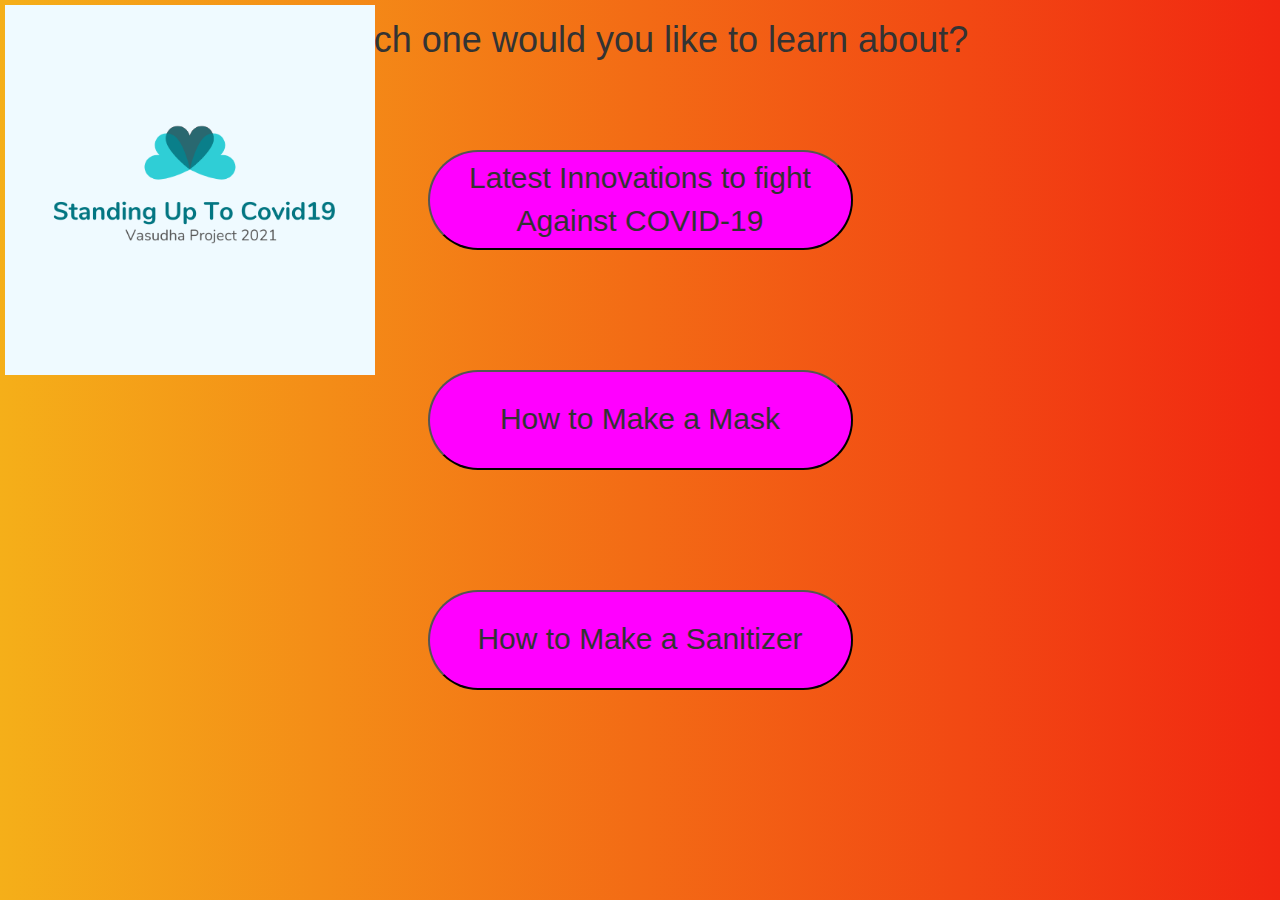
<file: index.html>
<!DOCTYPE html>
<html lang="">

<head>
	<meta charset="utf-8">
	<title>Standing Up Against COVID-19</title>
	<meta name="viewport" content="width=device-width, initial-scale=1.0">
	<link rel="stylesheet" href="https://maxcdn.bootstrapcdn.com/bootstrap/3.4.0/css/bootstrap.min.css">
	<script src="https://ajax.googleapis.com/ajax/libs/jquery/3.4.1/jquery.min.js"></script>
	<script src="https://maxcdn.bootstrapcdn.com/bootstrap/3.4.0/js/bootstrap.min.js"></script>
	<link rel="stylesheet" href="https://cdnjs.cloudflare.com/ajax/libs/font-awesome/4.7.0/css/font-awesome.min.css">
	<link rel="stylesheet" href="style.css">

</head>

<body>

	<center>
		<div>
			<h1 id="heading">
				Which one would you like to learn about?
			</h1>
			<br><br>
			<button class="trends" id="in" onclick="inn();">Latest Innovations to fight Against COVID-19	</button>
			<br><br>
			<button class="trends" id="m" onclick="ma();">How to Make a Mask</button>
			
			<br><br>
			<button class="trends" id="s" onclick="sn();">How to Make a Sanitizer</button>
            
            
		</div>
	</center>
    <img class="image" src="logo.png">

	<script src="main.js"></script>                                                                                                                                                                                                                                                                                                                                                                                                                                                                                                                                                                                                                                                
</body></html>
</file>
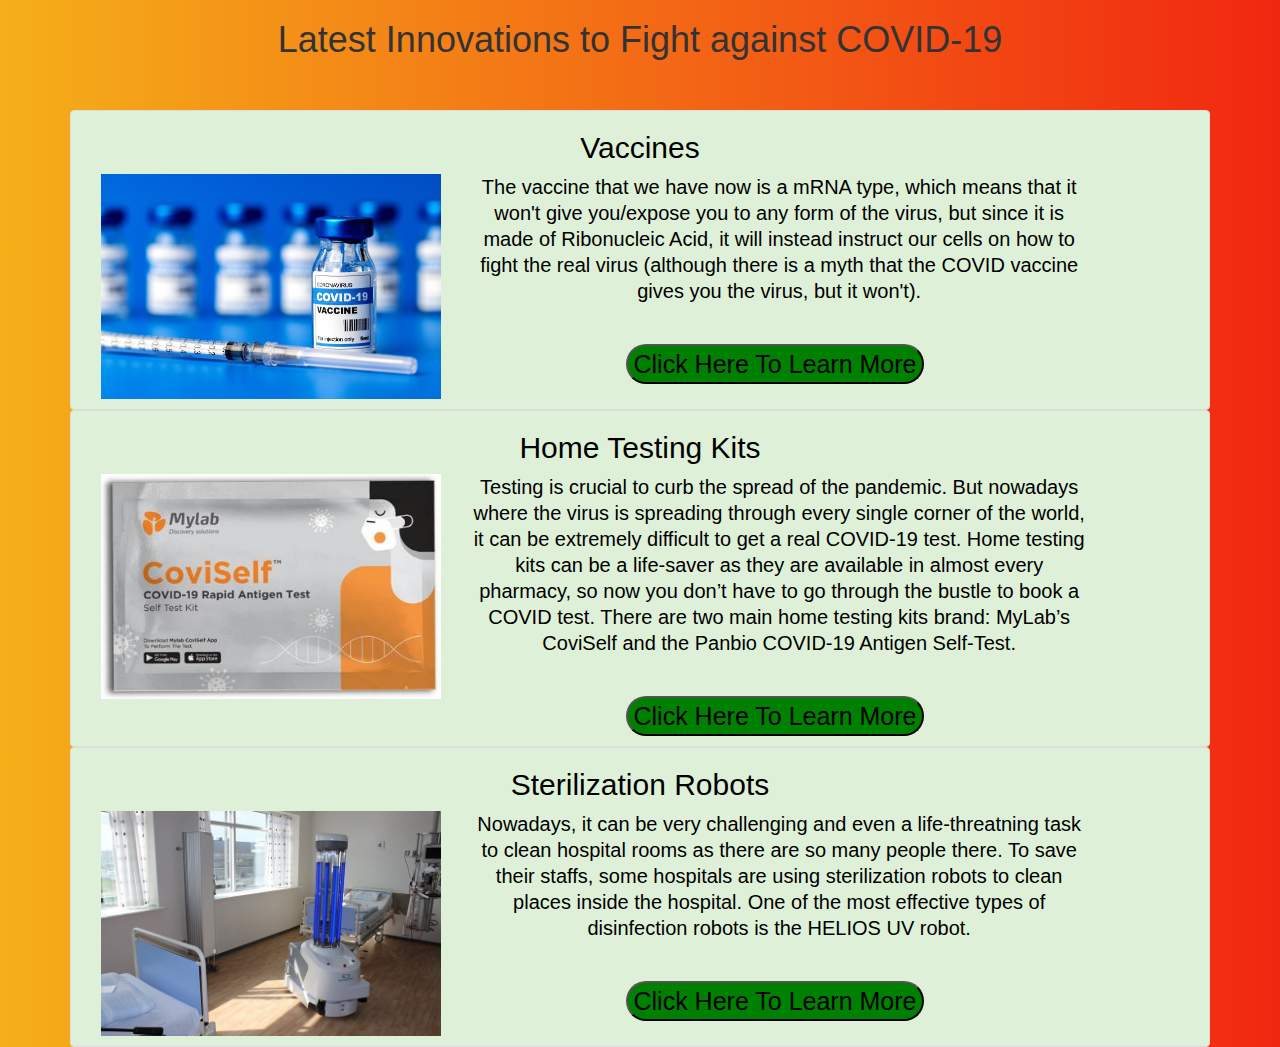
<file: innovation_showing.html>
<!DOCTYPE html>
<html lang="">

<head>
	<meta charset="utf-8">
	<title>Latest Innovations to Fight against COVID-19</title>
	<meta name="viewport" content="width=device-width, initial-scale=1.0">
	<link rel="stylesheet" href="https://maxcdn.bootstrapcdn.com/bootstrap/3.4.0/css/bootstrap.min.css">
	<script src="https://ajax.googleapis.com/ajax/libs/jquery/3.4.1/jquery.min.js"></script>
	<script src="https://maxcdn.bootstrapcdn.com/bootstrap/3.4.0/js/bootstrap.min.js"></script>
	<link rel="stylesheet" href="https://cdnjs.cloudflare.com/ajax/libs/font-awesome/4.7.0/css/font-awesome.min.css">
	<link rel="stylesheet" href="innovation-showing.css">

</head>

<body>
		<div class="container">
			<div id="upcoming">
				<h1>Latest Innovations to Fight against COVID-19</h1>
				<br>
				<center>
				<ul class="list-group">
					<li class="list-group-item list-group-item-success col-lg-12 col-md-12 col-sm-12 col-xs-12">
						<h4 class="coat">Vaccines</h4>
						<img src="dreamstime_xxl_208496627.jpg" class="img-responsive col-lg-5 col-md-5 col-sm-5 col-xs-12" id="bioprint">
						<p class="list-group-item-text col-lg-7 col-sm-7 col-sm-7 col-xs-12" class="coati">The vaccine that we have now is a mRNA type, which means that it won't give you/expose you to any form of the  virus, but since it is made of Ribonucleic Acid, it will instead instruct our cells on how to fight the real virus (although there is a myth that the COVID vaccine gives you the virus, but it won't).</p> <br><br><button class="buttons" onclick="vax()">Click Here To Learn More</button>
					</li>
				</ul>
				<br><br>
				<ul class="list-group">
					<li class="list-group-item list-group-item-success col-lg-12 col-md-12 col-sm-12 col-xs-12">
						<h4 class="coat">Home Testing Kits</h4>
						<img src="coviself-covid-19-rapid-mylab-original-imag3efhgeenxkyh.jpeg" class="img-responsive col-lg-5 col-md-5 col-sm-5 col-xs-12" id="robo">
						<p class="list-group-item-text col-lg-7 col-sm-7 col-sm-7 col-xs-12" class="coati">Testing is crucial to curb the spread of the pandemic. But nowadays where the virus is spreading through every single corner of the world, it can be extremely difficult to get a real COVID-19 test. Home testing kits can be a life-saver as they are available in almost every pharmacy, so now you don’t have to go through the bustle to book a COVID test. There are two main home testing kits brand: MyLab’s CoviSelf and the Panbio COVID-19 Antigen Self-Test.</p> <br><br><button class="buttons" onclick="kit()">Click Here To Learn More</button>
					</li>
				</ul>

				<ul class="list-group">
					<li class="list-group-item list-group-item-success col-lg-12 col-md-12 col-sm-12 col-xs-12">
						<h4 class="coat">Sterilization Robots</h4>
						<img src="UVDRobot.5e8671227f569.jfif" class="img-responsive col-lg-5 col-md-5 col-sm-5 col-xs-12" id="robo">
						<p class="list-group-item-text col-lg-7 col-sm-7 col-sm-7 col-xs-12" class="coati">Nowadays, it can be very challenging and even a life-threatning task to clean hospital rooms as there are so many people there. To save their staffs, some hospitals are using sterilization robots to clean places inside the hospital. One of the most effective types of disinfection robots is the HELIOS UV robot. </p> <br><br><button class="buttons" onclick="robot()">Click Here To Learn More</button>
					</li>
				</ul>
			</div>
		</div>
	</center>

    <script src="innovation-showing-js.js"></script>
</body></html>
</file>
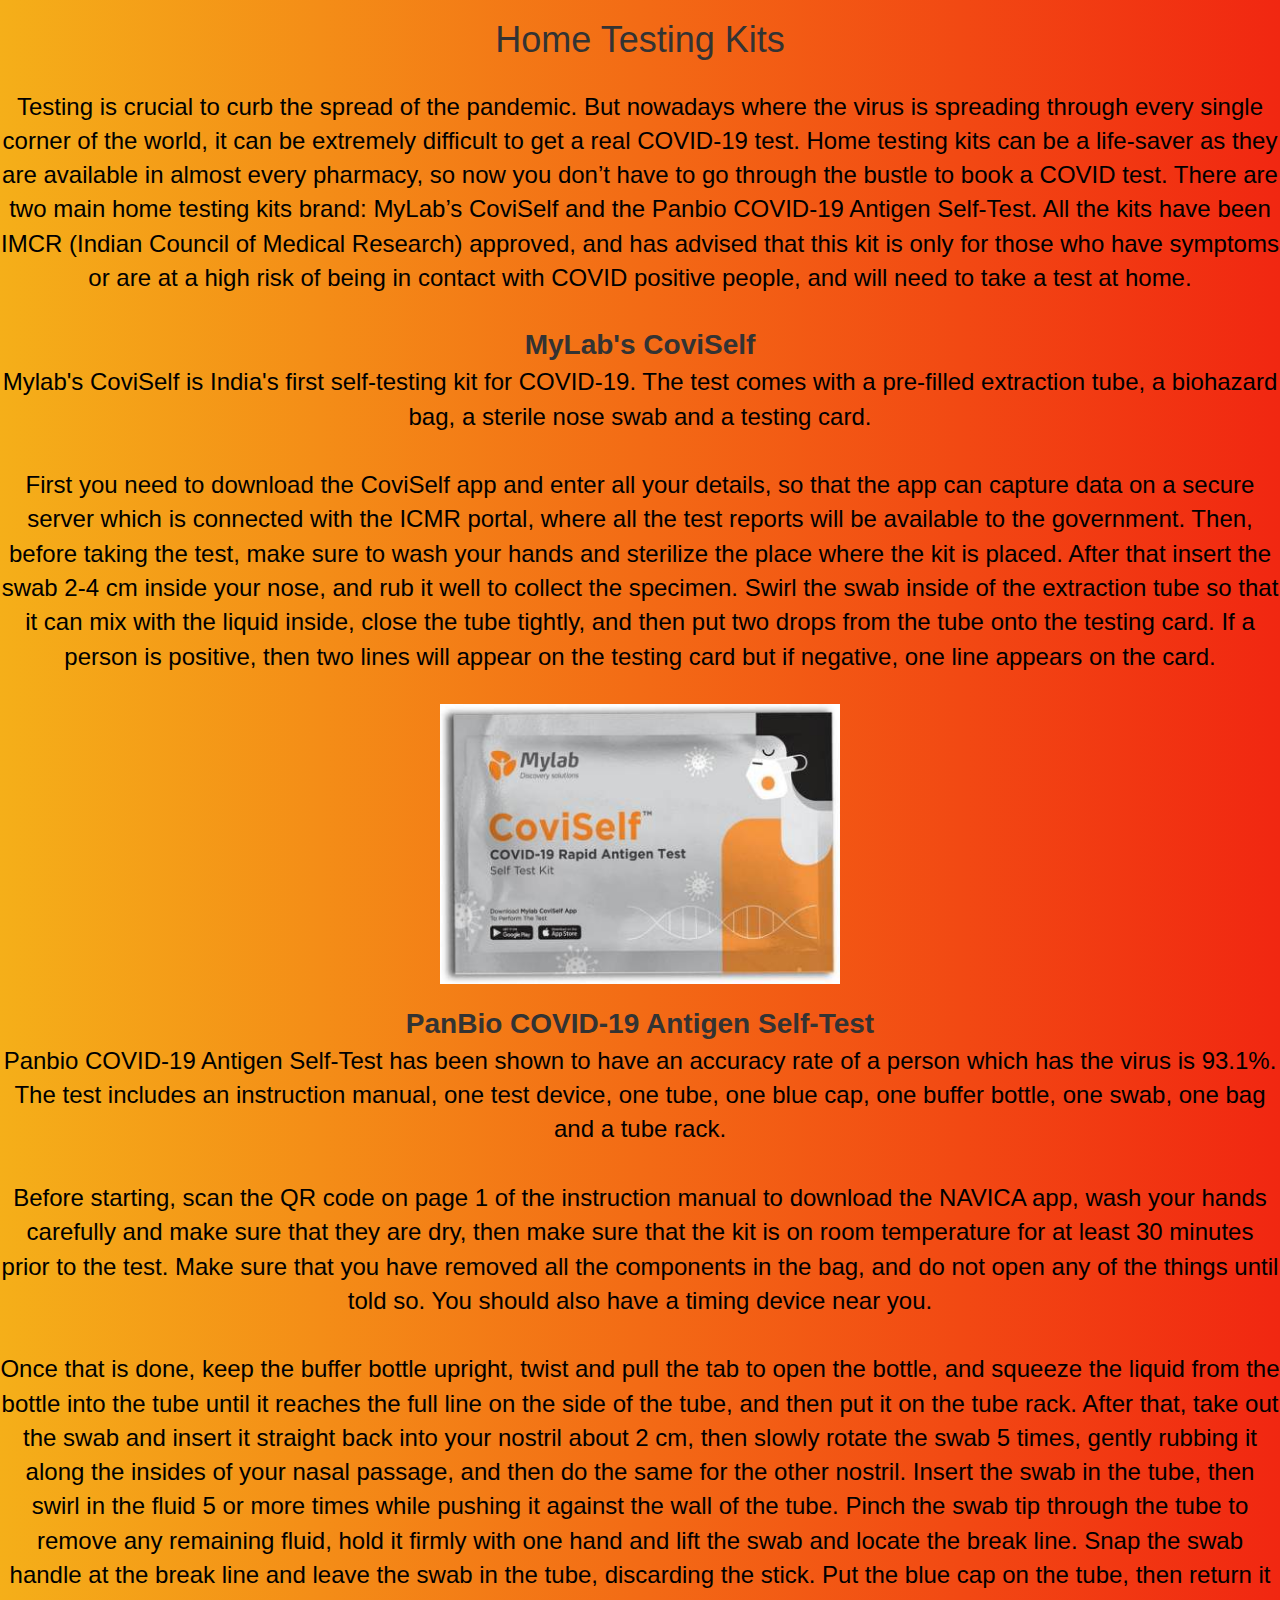
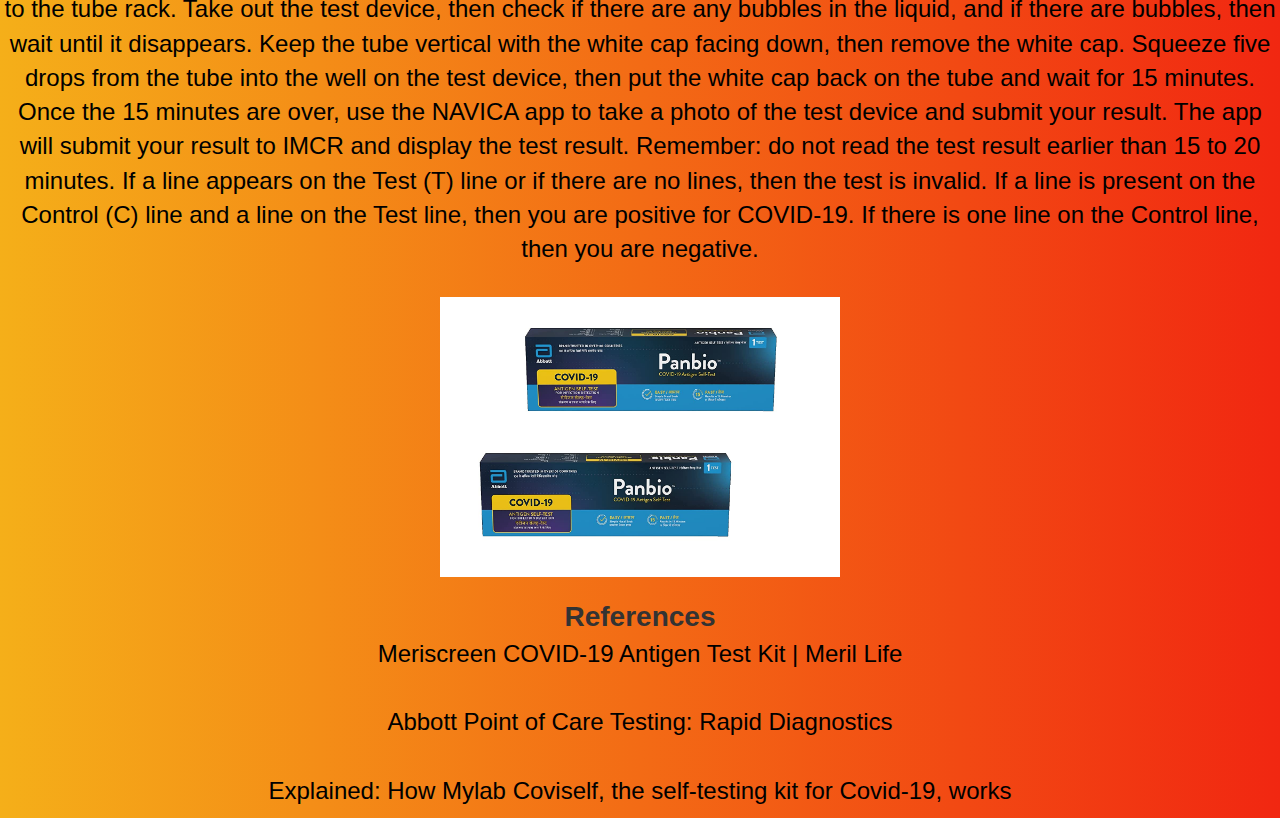
<file: kit-html.html>
<!DOCTYPE html>
<html lang="">

<head>
	<meta charset="utf-8">
	<title>Home Testing Kits</title>
	<meta name="viewport" content="width=device-width, initial-scale=1.0">
	<link rel="stylesheet" href="https://maxcdn.bootstrapcdn.com/bootstrap/3.4.0/css/bootstrap.min.css">
	<script src="https://ajax.googleapis.com/ajax/libs/jquery/3.4.1/jquery.min.js"></script>
	<script src="https://maxcdn.bootstrapcdn.com/bootstrap/3.4.0/js/bootstrap.min.js"></script>
	<link rel="stylesheet" href="https://cdnjs.cloudflare.com/ajax/libs/font-awesome/4.7.0/css/font-awesome.min.css">
	<link rel="stylesheet" href="kit-css.css">

</head>

<body>
	
				<h1>Home Testing Kits</h1><br>
	<container>
	<p>Testing is crucial to curb the spread of the pandemic. But nowadays where the virus is spreading through every single corner of the world, it can be extremely difficult to get a real COVID-19 test. Home testing kits can be a life-saver as they are available in almost every pharmacy, so now you don’t have to go through the bustle to book a COVID test. There are two main home testing kits brand: MyLab’s CoviSelf and the Panbio COVID-19 Antigen Self-Test. All the kits have been IMCR (Indian Council of Medical Research) approved, and has advised that this kit is only for those who have symptoms or are at a high risk of being in contact with COVID positive people, and will need to take a test at home.</p><br><b>MyLab's CoviSelf</b><p>Mylab's CoviSelf is India's first self-testing kit for COVID-19. The test comes with a pre-filled extraction tube, a biohazard bag, a sterile nose swab and a testing card.
<br><br>
First you need to download the CoviSelf app and enter all your details, so that the app can capture data on a secure server which is connected with the ICMR portal, where all the test reports will be available to the government. Then, before taking the test, make sure to wash your hands and sterilize the place where the kit is placed. After that insert the swab 2-4 cm inside your nose, and rub it well to collect the specimen. Swirl the swab inside of the extraction tube so that it can mix with the liquid inside, close the tube tightly, and then put two drops from the tube onto the testing card. If a person is positive, then two lines will appear on the testing card but if negative, one line appears on the card.
</p><br><img src="coviself-covid-19-rapid-mylab-original-imag3efhgeenxkyh%20(1).jpeg"><br><br><b>PanBio COVID-19 Antigen Self-Test</b><p>Panbio COVID-19 Antigen Self-Test has been shown to have an accuracy rate of a person which has the virus is 93.1%. The test includes an instruction manual, one test device, one tube, one blue cap, one buffer bottle, one swab, one bag and a tube rack.<br><br>
Before starting, scan the QR code on page 1 of the instruction manual to download the NAVICA app, wash your hands carefully and make sure that they are dry, then make sure that the kit is on room temperature for at least 30 minutes prior to the test. Make sure that you have removed all the components in the bag, and do not open any of the things until told so. You should also have a timing device near you. <br><br>
Once that is done, keep the buffer bottle upright, twist and pull the tab to open the bottle, and squeeze the liquid from the bottle into the tube until it reaches the full line on the side of the tube, and then put it on the tube rack. After that, take out the swab and insert it straight back into your nostril about 2 cm, then slowly rotate the swab 5 times, gently rubbing it along the insides of your nasal passage, and then do the same for the other nostril. Insert the swab in the tube, then swirl in the fluid 5 or more times while pushing it against the wall of the tube. Pinch the swab tip through the tube to remove any remaining fluid, hold it firmly with one hand and lift the swab and locate the break line. Snap the swab handle at the break line and leave the swab in the tube, discarding the stick. Put the blue cap on the tube, then return it to the tube rack. Take out the test device, then check if there are any bubbles in the liquid, and if there are bubbles, then wait until it disappears. Keep the tube vertical with the white cap facing down, then remove the white cap. Squeeze five drops from the tube into the well on the test device, then put the white cap back on the tube and wait for 15 minutes. Once the 15 minutes are over, use the NAVICA app to take a photo of the test device and submit your result. The app will submit your result to IMCR and display the test result. Remember: do not read the test result earlier than 15 to 20 minutes. If a line appears on the Test (T) line or if there are no lines, then the test is invalid. If a line is present on the Control (C) line and a line on the Test line, then you are positive for COVID-19. If there is one line on the Control line, then you are negative.
</p><br><img src="61KicAqPZMS._SL1500_.jpg"><br><br><b>References</b><p><a href="https://www.merillife.com/medical-devices/diagnostics/covid-19/molecular-biology/meriscreen-covid-19-antigen-detection-test">
Meriscreen COVID-19 Antigen Test Kit | Meril Life</a><br><br><a href="https://globalpointofcare.eifu.abbott/en/detail-screen.html">
Abbott Point of Care Testing: Rapid Diagnostics</a><br><br><a href="https://indianexpress.com/article/explained/covid-19-home-test-kits-who-can-use-it-and-how-7322775/">Explained: How Mylab Coviself, the self-testing kit for Covid-19, works</a></p></container>
</body></html>
</file>
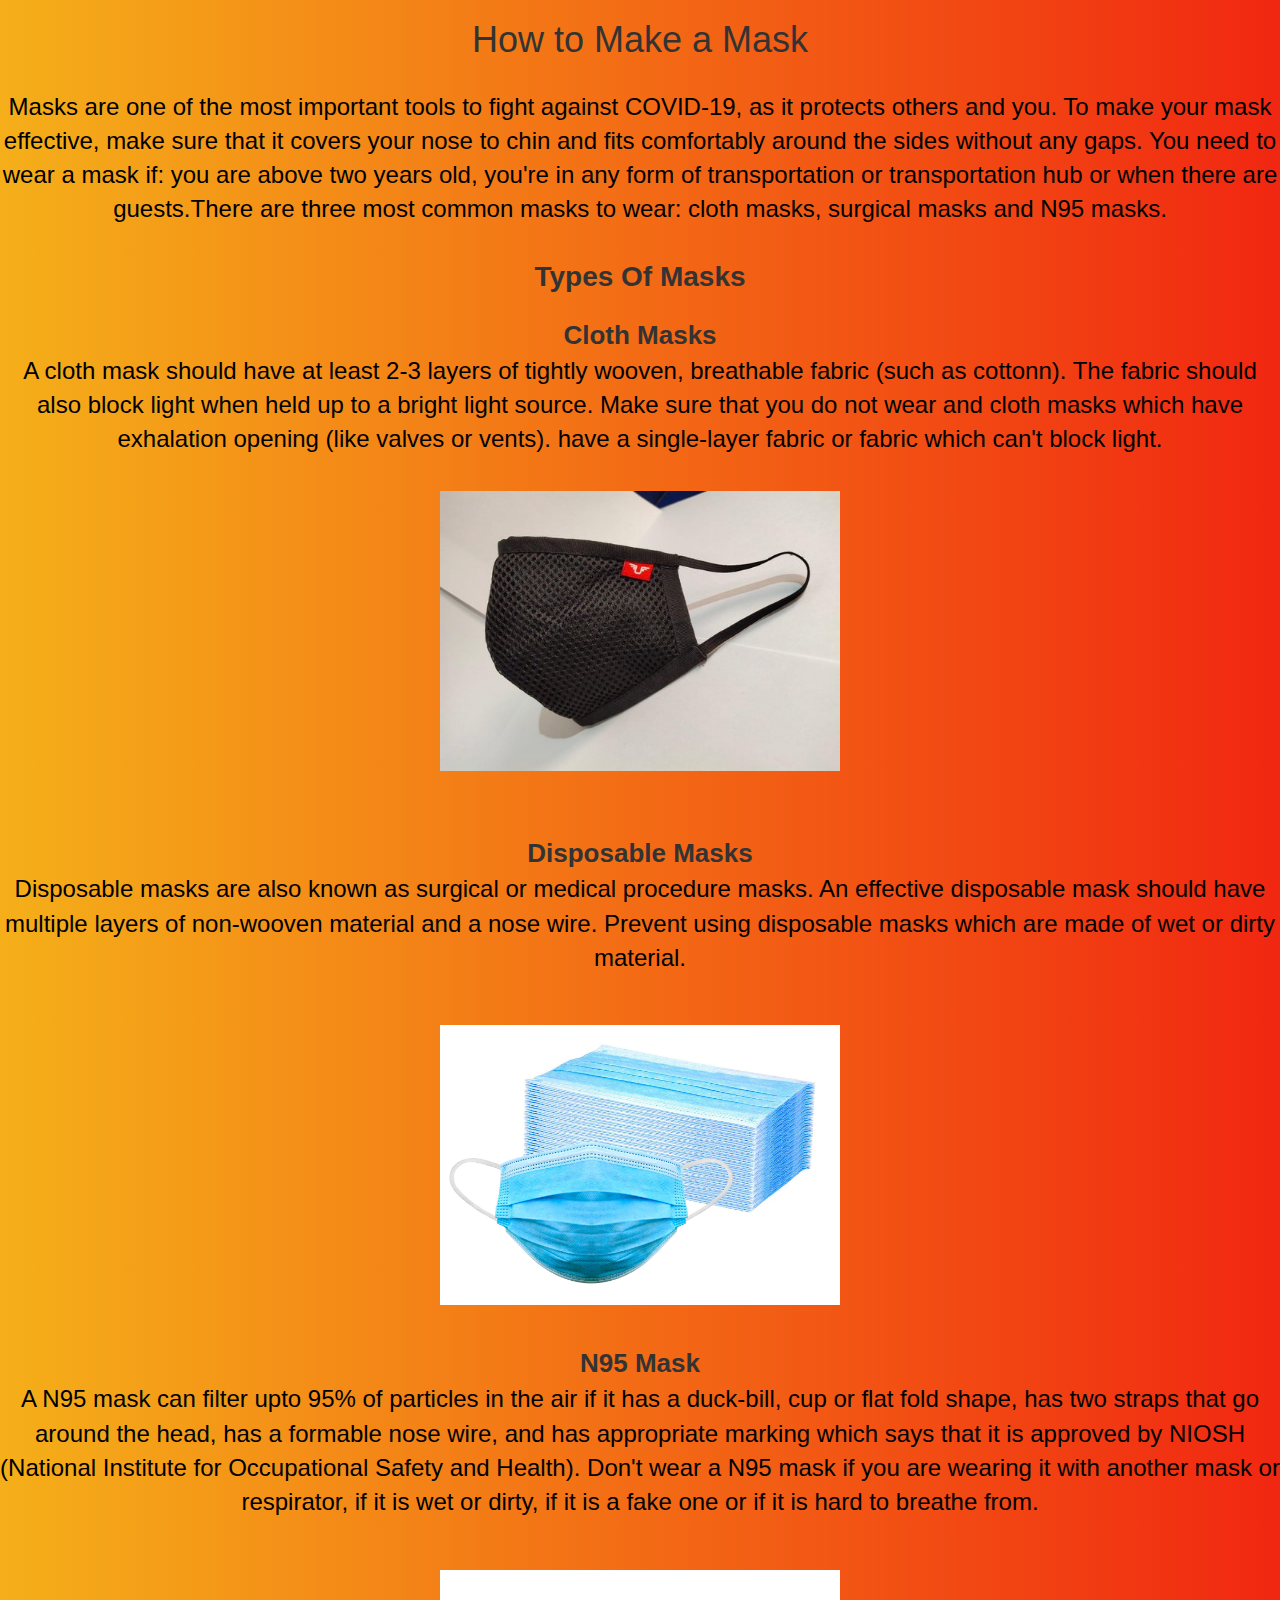
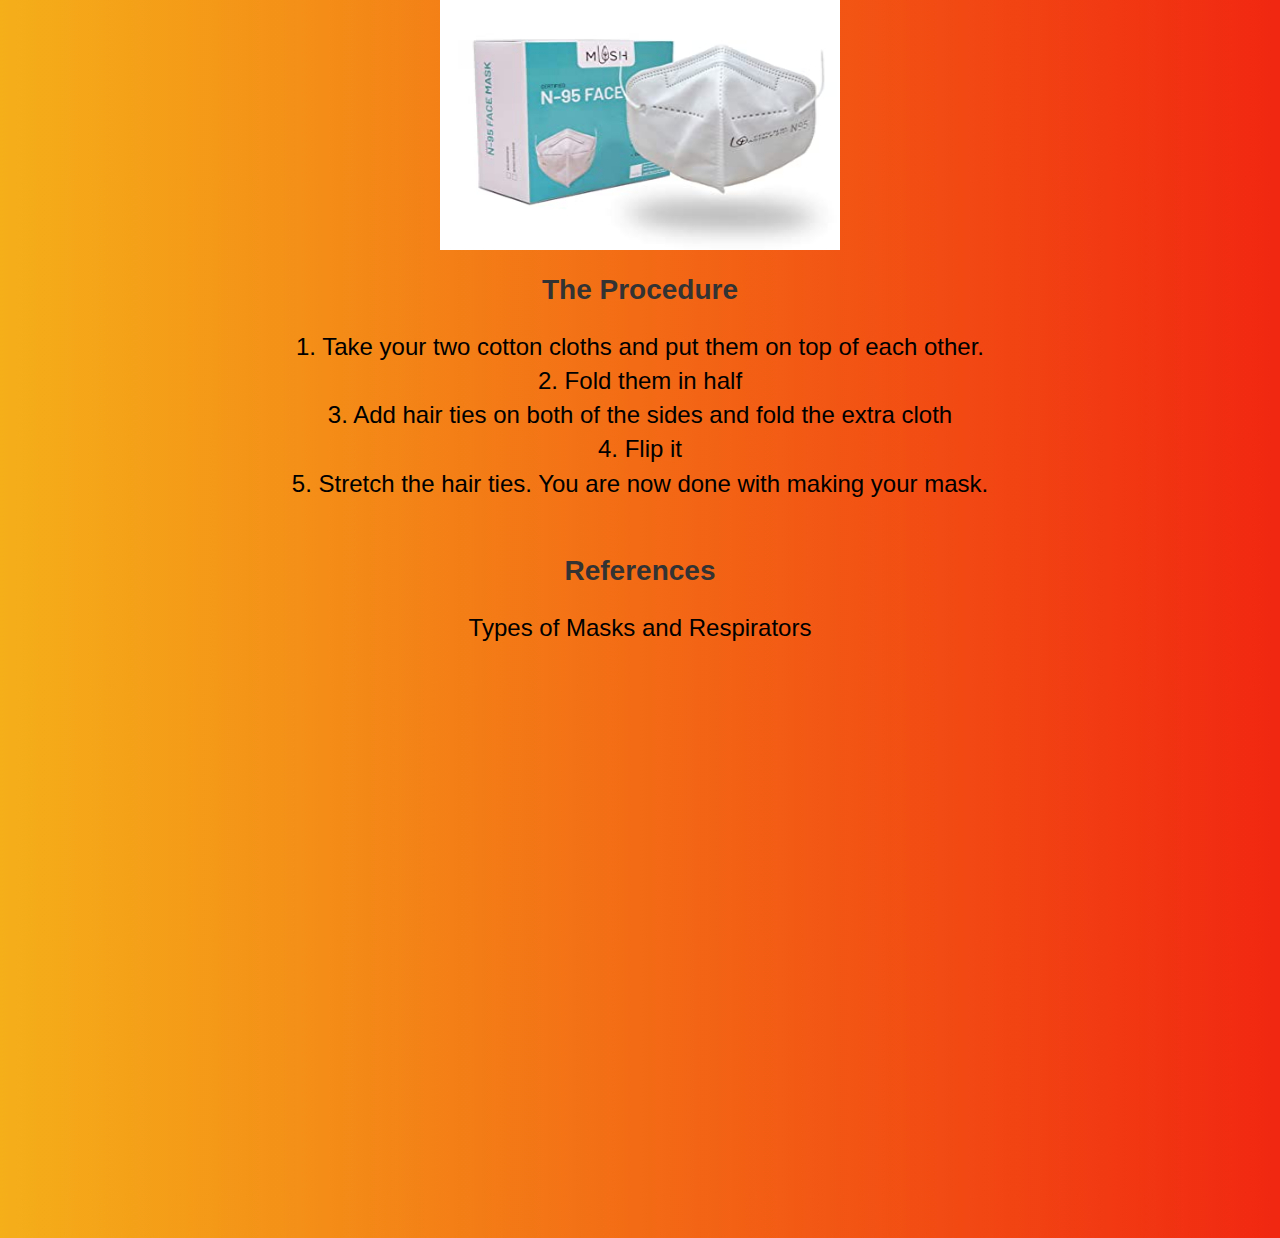
<file: mask.html>
<!DOCTYPE html>
<html lang="">

<head>
	<meta charset="utf-8">
	<title>How to Make a Mask</title>
	<meta name="viewport" content="width=device-width, initial-scale=1.0">
	<link rel="stylesheet" href="https://maxcdn.bootstrapcdn.com/bootstrap/3.4.0/css/bootstrap.min.css">
	<script src="https://ajax.googleapis.com/ajax/libs/jquery/3.4.1/jquery.min.js"></script>
	<script src="https://maxcdn.bootstrapcdn.com/bootstrap/3.4.0/js/bootstrap.min.js"></script>
	<link rel="stylesheet" href="https://cdnjs.cloudflare.com/ajax/libs/font-awesome/4.7.0/css/font-awesome.min.css">
	<link rel="stylesheet" href="mask-css.css">

</head>

<body>
	
				<h1>How to Make a Mask</h1><br>
	<container>
	<p>Masks are one of the most important tools to fight against COVID-19, as it protects others and you. To make your mask effective, make sure that it covers your nose to chin and fits comfortably around the sides without any gaps. You need to wear a mask if: you are above two years old, you're in any form of transportation or transportation hub or when there are guests.There are three most common masks to wear: cloth masks, surgical masks and N95 masks.</p><br><b>Types Of Masks</b><br><br><b class="sub">Cloth Masks</b><br><p>A cloth mask should have at least 2-3 layers of tightly wooven, breathable fabric (such as cottonn). The fabric should also block light when held up to a bright light source. Make sure that you do not wear and cloth masks which have exhalation opening (like valves or vents). have a single-layer fabric or fabric which can't block light.<br><br><img src="unsully-mask-6layer-500x500.jpeg"><br><br></p><br><b class="sub">Disposable Masks</b><br><p>Disposable masks are also known as surgical or medical procedure masks. An effective disposable mask should have multiple layers of non-wooven material and a nose wire. Prevent using disposable masks which are made of wet or dirty material.</p><br><br><img src="MASK_TO_SEND_Mesa_de_trabajo_1_copia__24784.1588625789.jpg"><br><br><br><b class="sub">N95 Mask</b><br><p>A N95 mask can filter upto 95% of particles in the air if it has a duck-bill, cup or flat fold shape, has two straps that go around the head, has a formable nose wire, and has appropriate marking which says that it is approved by NIOSH (National Institute for Occupational Safety and Health). Don't wear a N95 mask if you are wearing it with another mask or respirator, if it is wet or dirty, if it is a fake one or if it is hard to breathe from.</p><br><br><img src="81p2NFSykwL._SX355_.jpg"></container>
	<br><br><b>The Procedure</b><br><br><p>1. Take your two cotton cloths and put them on top of each other.<br>2. Fold them in half<br>3. Add hair ties on both of the sides and fold the extra cloth<br>4. Flip it<br>5. Stretch the hair ties. You are now done with making your mask.</p><br><br><b>References</b><br><br><p><a href="https://www.cdc.gov/coronavirus/2019-ncov/prevent-getting-sick/types-of-masks.html">Types of Masks and Respirators</a></p><br><br><iframe width="956" height="538" src="https://www.youtube.com/embed/J8a0WxhvSHQ" title="YouTube video player" frameborder="0" allow="accelerometer; autoplay; clipboard-write; encrypted-media; gyroscope; picture-in-picture" allowfullscreen></iframe>
				
</body></html>
</file>
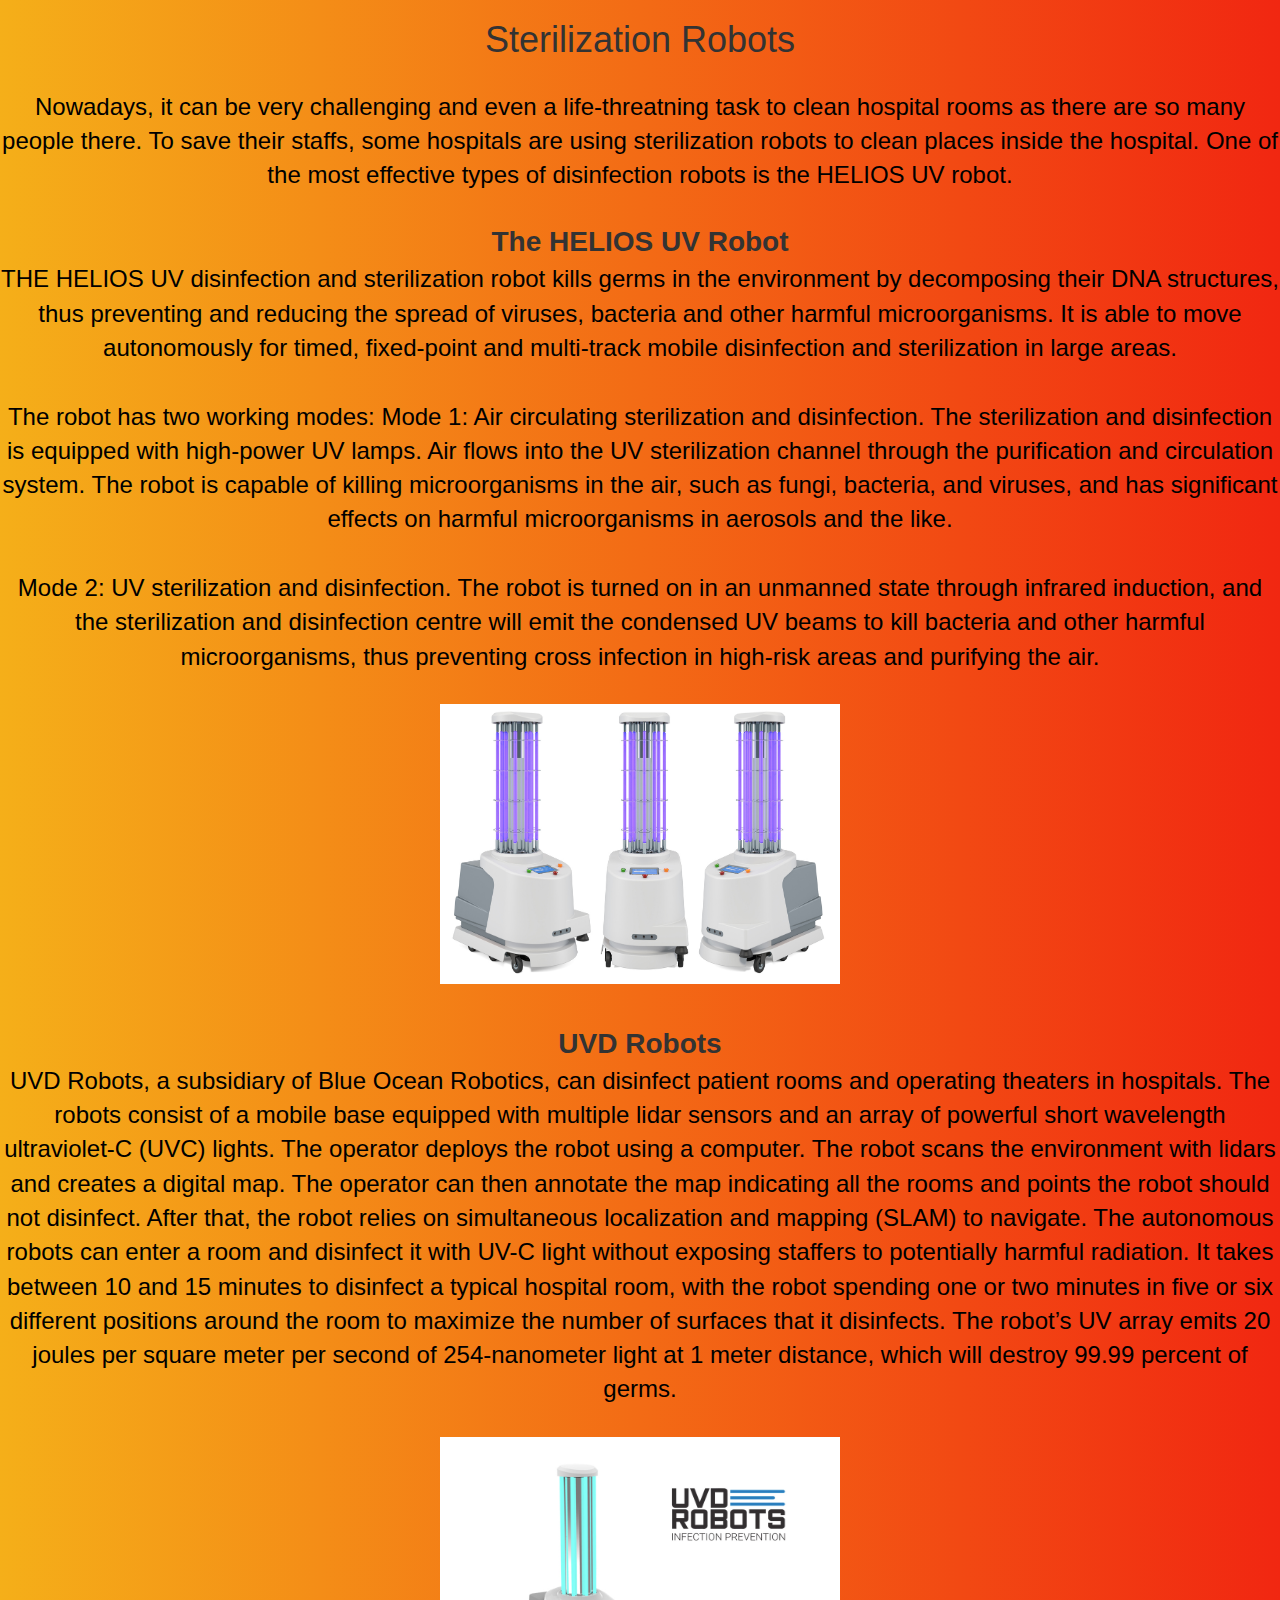
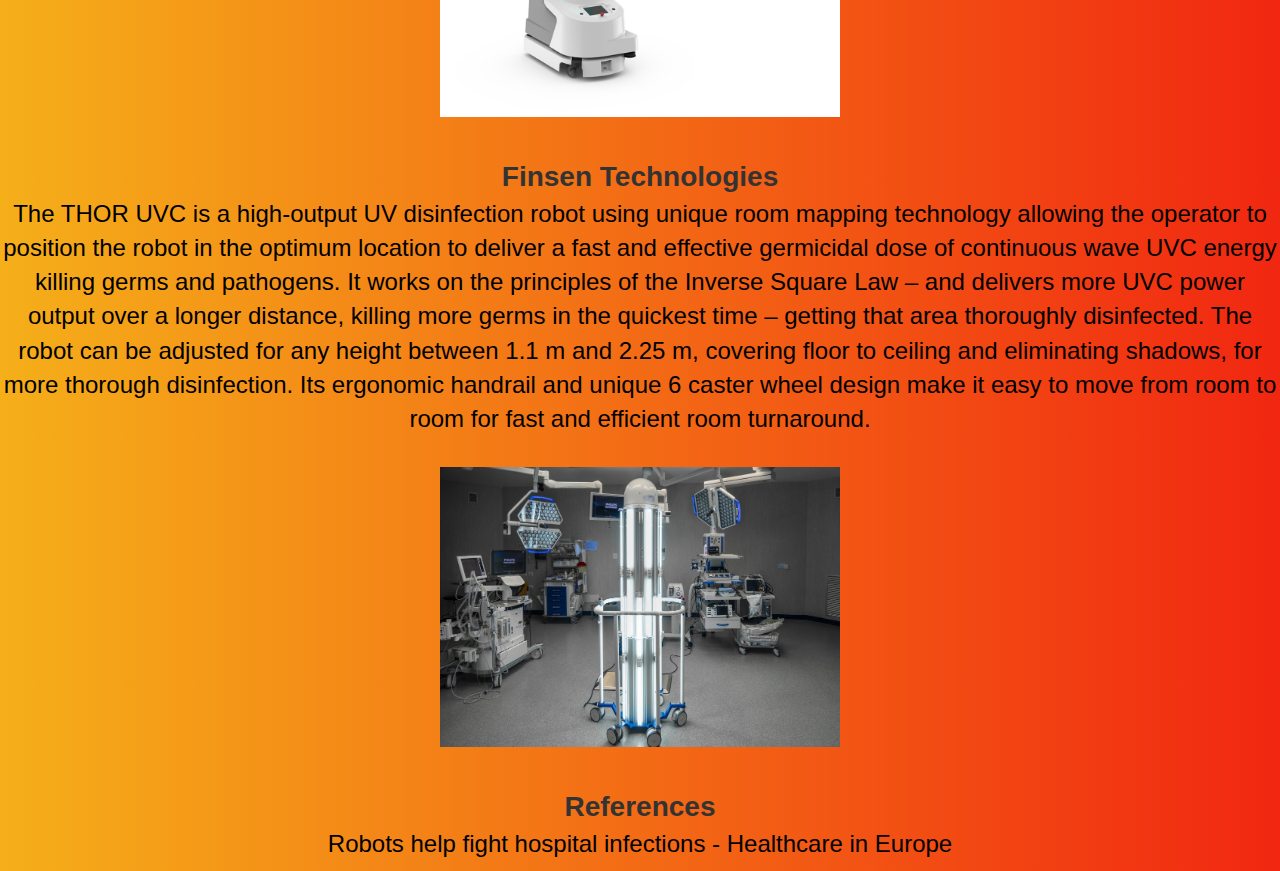
<file: robot.html>
<!DOCTYPE html>
<html lang="">

<head>
	<meta charset="utf-8">
	<title>Sterilization Robots</title>
	<meta name="viewport" content="width=device-width, initial-scale=1.0">
	<link rel="stylesheet" href="https://maxcdn.bootstrapcdn.com/bootstrap/3.4.0/css/bootstrap.min.css">
	<script src="https://ajax.googleapis.com/ajax/libs/jquery/3.4.1/jquery.min.js"></script>
	<script src="https://maxcdn.bootstrapcdn.com/bootstrap/3.4.0/js/bootstrap.min.js"></script>
	<link rel="stylesheet" href="https://cdnjs.cloudflare.com/ajax/libs/font-awesome/4.7.0/css/font-awesome.min.css">
	<link rel="stylesheet" href="robot-css.css">

</head>

<body>
	
				<h1>Sterilization Robots</h1><br>
	<container>
	<p>Nowadays, it can be very challenging and even a life-threatning task to clean hospital rooms as there are so many people there. To save their staffs, some hospitals are using sterilization robots to clean places inside the hospital. One of the most effective types of disinfection robots is the HELIOS UV robot.</p><br><b>The HELIOS UV Robot</b><p>THE HELIOS UV disinfection and sterilization robot kills germs in the environment by decomposing their DNA structures, thus preventing and reducing the spread of viruses, bacteria and other harmful microorganisms. It is able to move autonomously for timed, fixed-point and multi-track mobile disinfection and sterilization in large areas.
<br><br>
The robot has two working modes:
Mode 1: Air circulating sterilization and disinfection. The sterilization and disinfection is equipped with high-power UV lamps. Air flows into the UV sterilization channel through the purification and circulation system. The robot is capable of killing microorganisms in the air, such as fungi, bacteria, and viruses, and has significant effects on harmful microorganisms in aerosols and the like.
<br><br>
Mode 2: UV sterilization and disinfection. The robot is turned on in an unmanned state through infrared induction, and the sterilization and disinfection centre will emit the condensed UV beams to kill bacteria and other harmful microorganisms, thus preventing cross infection in high-risk areas and purifying the air.
</p><br><img src="helios.jpg"><br><br><br><b>UVD Robots</b><p>UVD Robots, a subsidiary of Blue Ocean Robotics, can disinfect patient rooms and operating theaters in hospitals. The robots consist of a mobile base equipped with multiple lidar sensors and an array of powerful short wavelength ultraviolet-C (UVC) lights.

The operator deploys the robot using a computer. The robot scans the environment with lidars and creates a digital map. The operator can then annotate the map indicating all the rooms and points the robot should not disinfect. After that, the robot relies on simultaneous localization and mapping (SLAM) to navigate.

The autonomous robots can enter a room and disinfect it with UV-C light without exposing staffers to potentially harmful radiation. It takes between 10 and 15 minutes to disinfect a typical hospital room, with the robot spending one or two minutes in five or six different positions around the room to maximize the number of surfaces that it disinfects. The robot’s UV array emits 20 joules per square meter per second of 254-nanometer light at 1 meter distance, which will destroy 99.99 percent of germs.
</p><br><img src="uvd_robotics_web.jpg"><br><br><br><b>Finsen Technologies</b><p>The THOR UVC is a high-output UV disinfection robot using unique room mapping technology allowing the operator to position the robot in the optimum location to deliver a fast and effective germicidal dose of continuous wave UVC energy killing germs and pathogens. It works on the principles of the Inverse Square Law – and delivers more UVC power output over a longer distance, killing more germs in the quickest time – getting that area thoroughly disinfected.

The robot can be adjusted for any height between 1.1 m and 2.25 m, covering floor to ceiling and eliminating shadows, for more thorough disinfection. Its ergonomic handrail and unique 6 caster wheel design make it easy to move from room to room for fast and efficient room turnaround.
</p><br><img src="Eb8WdCoXgAEr2FP.jpg"><br><br><br><b>References</b><p><a href="https://healthcare-in-europe.com/en/news/robots-help-fight-hospital-infections.html">Robots help fight hospital infections - Healthcare in Europe</a></p></container>
				
</body></html>
</file>
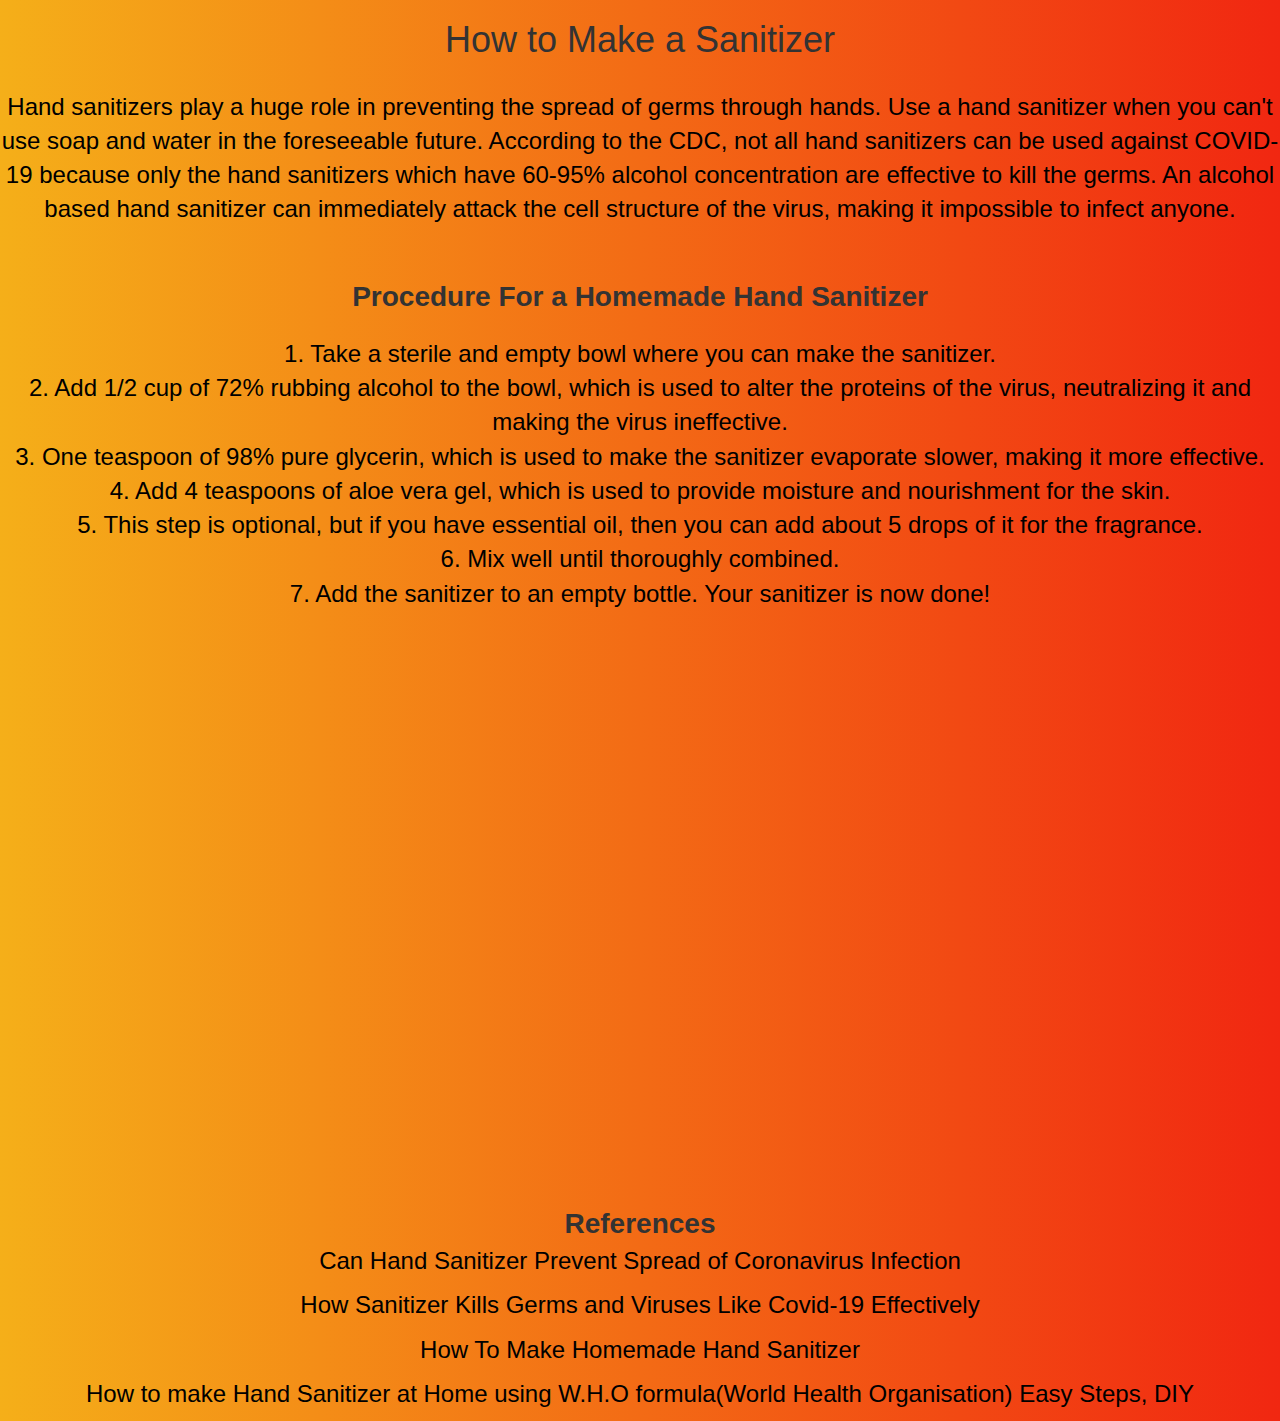
<file: sanitizer.html>
<!DOCTYPE html>
<html lang="">

<head>
	<meta charset="utf-8">
	<title>How to Make a Sanitizer</title>
	<meta name="viewport" content="width=device-width, initial-scale=1.0">
	<link rel="stylesheet" href="https://maxcdn.bootstrapcdn.com/bootstrap/3.4.0/css/bootstrap.min.css">
	<script src="https://ajax.googleapis.com/ajax/libs/jquery/3.4.1/jquery.min.js"></script>
	<script src="https://maxcdn.bootstrapcdn.com/bootstrap/3.4.0/js/bootstrap.min.js"></script>
	<link rel="stylesheet" href="https://cdnjs.cloudflare.com/ajax/libs/font-awesome/4.7.0/css/font-awesome.min.css">
	<link rel="stylesheet" href="sanitizer-css.css">

</head>

<body>
				<h1>How to Make a Sanitizer</h1><br>
	<p>Hand sanitizers play a huge role in preventing the spread of germs through hands. Use a hand sanitizer when you can't use soap and water in the foreseeable future. According to the CDC, not all hand sanitizers can be used against COVID-19 because only the hand sanitizers which have 60-95% alcohol concentration are effective to kill the germs. An alcohol based hand sanitizer can immediately attack the cell structure of the virus, making it impossible to infect anyone.</p><br><br><b>Procedure For a Homemade Hand Sanitizer</b><br><br><p>1. Take a sterile and empty bowl where you can make the sanitizer.<br>2. Add 1/2 cup of 72% rubbing alcohol to the bowl, which is used to alter the proteins of the virus, neutralizing it and making the virus ineffective.<br>3. One teaspoon of 98% pure glycerin, which is used to make the sanitizer evaporate slower, making it more effective.<br>4. Add 4 teaspoons of aloe vera gel, which is used to provide moisture and nourishment for the skin.<br>5. This step is optional, but if you have essential oil, then you can add about 5 drops of it for the fragrance.<br>6. Mix well until thoroughly combined.<br>7. Add the sanitizer to an empty bottle. Your sanitizer is now done!<br></p><br><iframe width="956" height="538" src="https://www.youtube.com/embed/3pqXW3E6Kb4" title="YouTube video player" frameborder="0" allow="accelerometer; autoplay; clipboard-write; encrypted-media; gyroscope; picture-in-picture" allowfullscreen></iframe><br><br><b>References</b><br><p><a href="https://www.indushealthplus.com/can-sanitizer-prevent-the-spread-of-coronavirus.html">Can Hand Sanitizer Prevent Spread of Coronavirus Infection</a></p><p><a href="https://www.indushealthplus.com/how-sanitizer-kills-germs-viruses-effectively.html">How Sanitizer Kills Germs and Viruses Like Covid-19 Effectively</a></p><p><a href="https://fmolhs.org/coronavirus/coronavirus-blogs/how-to-make-homemade-hand-sanitizer">How To Make Homemade Hand Sanitizer</a></p><p><a href="How to make Hand Sanitizer at Home using W.H.O formula(World Health Organisation) Easy Steps, DIY">How to make Hand Sanitizer at Home using W.H.O formula(World Health Organisation) Easy Steps, DIY</a></p>
	

</body></html>
</file>
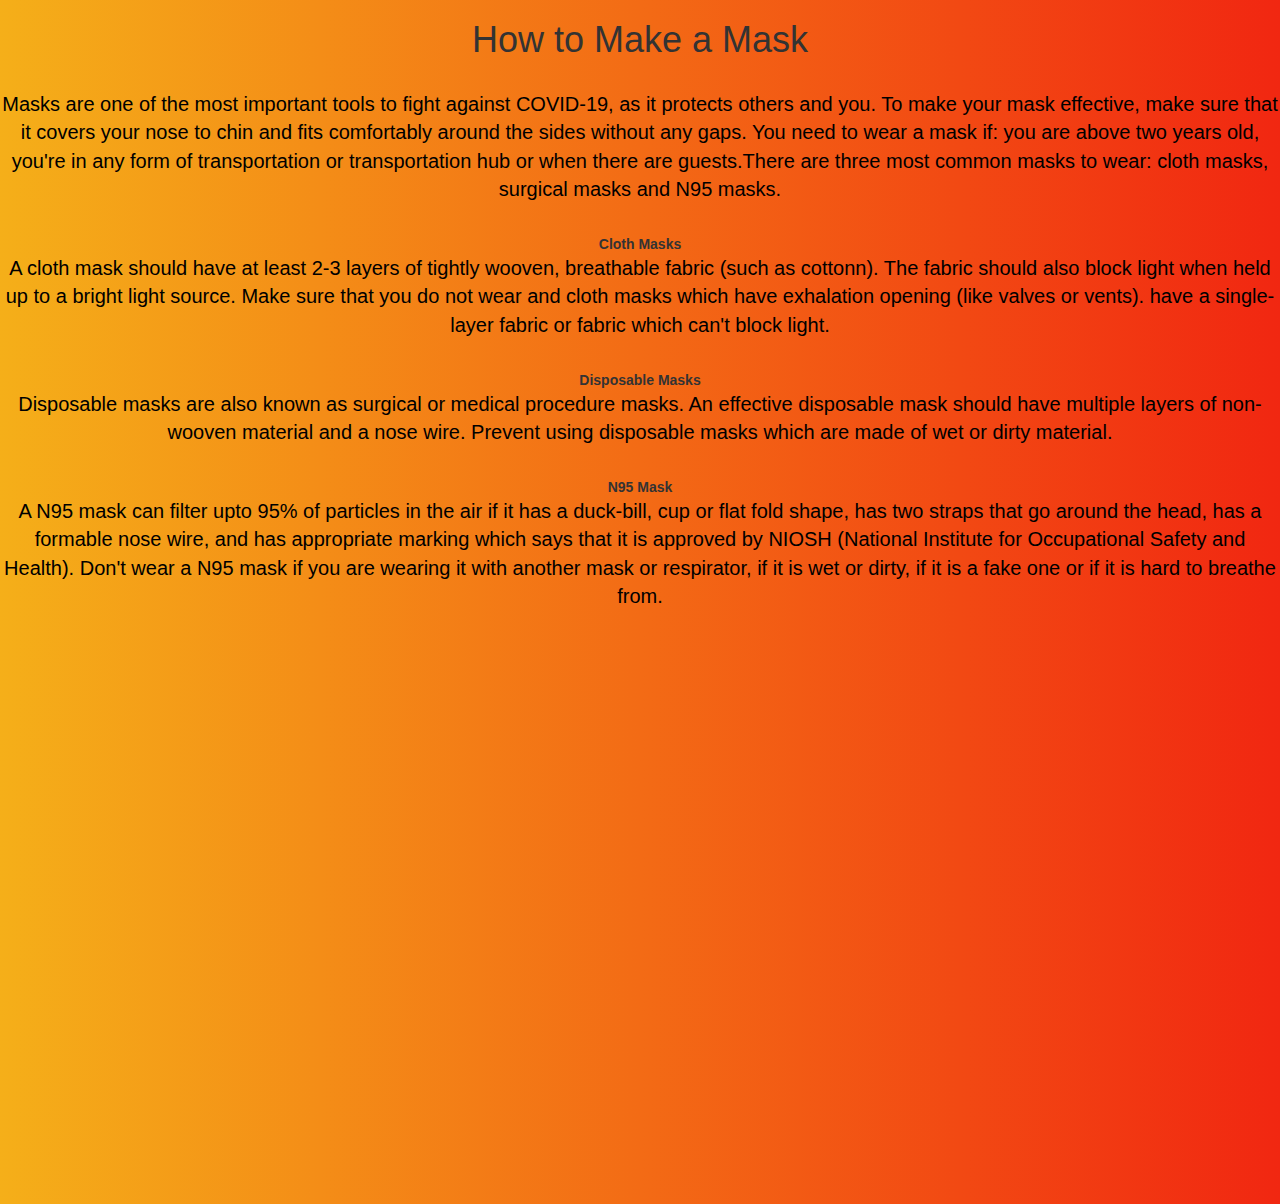
<file: vaccine-css.html>
<!DOCTYPE html>
<html lang="">

<head>
	<meta charset="utf-8">
	<title>How to Make a Mask</title>
	<meta name="viewport" content="width=device-width, initial-scale=1.0">
	<link rel="stylesheet" href="https://maxcdn.bootstrapcdn.com/bootstrap/3.4.0/css/bootstrap.min.css">
	<script src="https://ajax.googleapis.com/ajax/libs/jquery/3.4.1/jquery.min.js"></script>
	<script src="https://maxcdn.bootstrapcdn.com/bootstrap/3.4.0/js/bootstrap.min.js"></script>
	<link rel="stylesheet" href="https://cdnjs.cloudflare.com/ajax/libs/font-awesome/4.7.0/css/font-awesome.min.css">
	<link rel="stylesheet" href="innovation-showing.css">

</head>

<body>
	
				<h1>How to Make a Mask</h1><br>
	<container>
	<p>Masks are one of the most important tools to fight against COVID-19, as it protects others and you. To make your mask effective, make sure that it covers your nose to chin and fits comfortably around the sides without any gaps. You need to wear a mask if: you are above two years old, you're in any form of transportation or transportation hub or when there are guests.There are three most common masks to wear: cloth masks, surgical masks and N95 masks.</p><br><b>Cloth Masks</b><br><p>A cloth mask should have at least 2-3 layers of tightly wooven, breathable fabric (such as cottonn). The fabric should also block light when held up to a bright light source. Make sure that you do not wear and cloth masks which have exhalation opening (like valves or vents). have a single-layer fabric or fabric which can't block light.</p><br><b>Disposable Masks</b><br><p>Disposable masks are also known as surgical or medical procedure masks. An effective disposable mask should have multiple layers of non-wooven material and a nose wire. Prevent using disposable masks which are made of wet or dirty material.</p><br><b>N95 Mask</b><br><p>A N95 mask can filter upto 95% of particles in the air if it has a duck-bill, cup or flat fold shape, has two straps that go around the head, has a formable nose wire, and has appropriate marking which says that it is approved by NIOSH (National Institute for Occupational Safety and Health). Don't wear a N95 mask if you are wearing it with another mask or respirator, if it is wet or dirty, if it is a fake one or if it is hard to breathe from.</p></container>
	<br><br><iframe width="956" height="538" src="https://www.youtube.com/embed/J8a0WxhvSHQ" title="YouTube video player" frameborder="0" allow="accelerometer; autoplay; clipboard-write; encrypted-media; gyroscope; picture-in-picture" allowfullscreen></iframe>
				
</body></html>
</file>
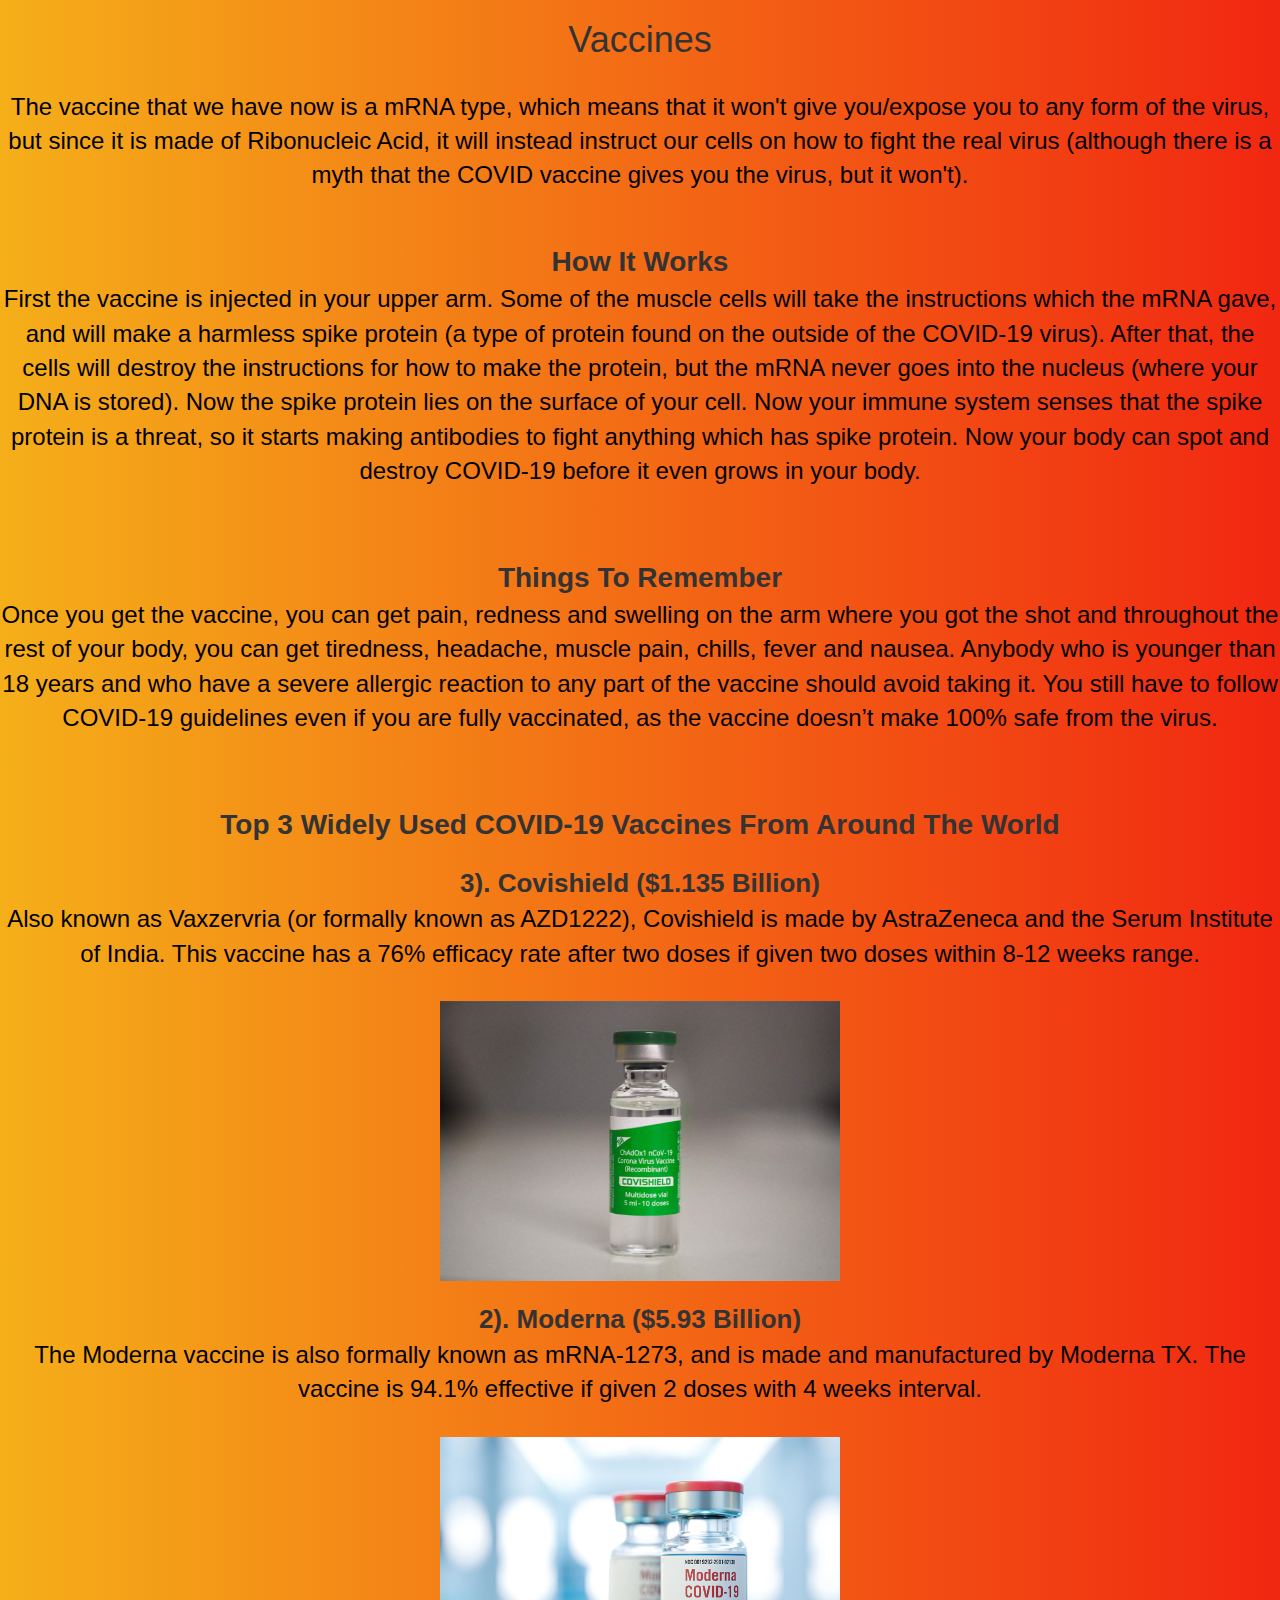
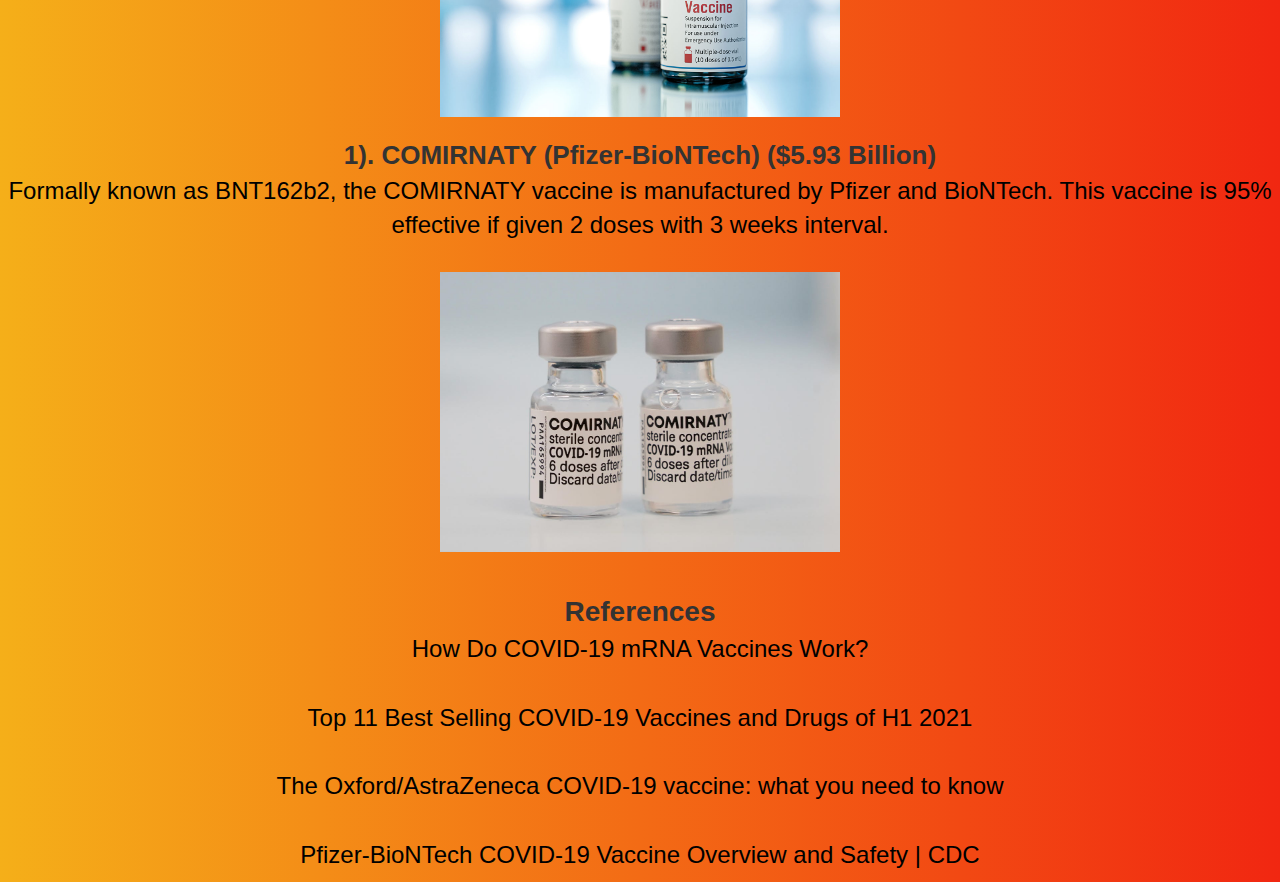
<file: vax-html - Copy.html>
<!DOCTYPE html>
<html lang="">

<head>
	<meta charset="utf-8">
	<title>Vaccines</title>
	<meta name="viewport" content="width=device-width, initial-scale=1.0">
	<link rel="stylesheet" href="https://maxcdn.bootstrapcdn.com/bootstrap/3.4.0/css/bootstrap.min.css">
	<script src="https://ajax.googleapis.com/ajax/libs/jquery/3.4.1/jquery.min.js"></script>
	<script src="https://maxcdn.bootstrapcdn.com/bootstrap/3.4.0/js/bootstrap.min.js"></script>
	<link rel="stylesheet" href="https://cdnjs.cloudflare.com/ajax/libs/font-awesome/4.7.0/css/font-awesome.min.css">
	<link rel="stylesheet" href="vax-css.css">

</head>

<body>
	
				<h1>Vaccines</h1><br>
	<container>
	<p>The vaccine that we have now is a mRNA type, which means that it won't give you/expose you to any form of the  virus, but since it is made of Ribonucleic Acid, it will instead instruct our cells on how to fight the real virus (although there is a myth that the COVID vaccine gives you the virus, but it won't).</p><br><br><b>How It Works</b><p>First the vaccine is injected in your upper arm. Some of the muscle cells will take the instructions which the mRNA gave, and will make a harmless spike protein (a type of protein found on the outside of the COVID-19 virus). After that, the cells will destroy the instructions for how to make the protein, but the mRNA never goes into the nucleus (where your DNA is stored). Now the spike protein lies on the surface of your cell. Now your immune system senses that the spike protein is a threat, so it starts making antibodies to fight anything which has spike protein. Now your body can spot and destroy COVID-19 before it even grows in your body.</p><br><br><br><b>Things To Remember</b><p>Once you get the vaccine, you can get pain, redness and swelling on the arm where you got the shot and throughout the rest of your body, you can get tiredness, headache, muscle pain, chills, fever and nausea. Anybody who is younger than 18 years and who have a severe allergic reaction to any part of the vaccine should avoid taking it. You still have to follow COVID-19 guidelines even if you are fully vaccinated, as the vaccine doesn’t make 100% safe from the virus.</p><br><br><br><b>Top 3 Widely Used COVID-19 Vaccines From Around The World</b><br><br><b class="sub">3). Covishield ($1.135 Billion)</b><p>Also known as Vaxzervria (or formally known as AZD1222), Covishield is made by AstraZeneca and the Serum Institute of India. This vaccine has a 76% efficacy rate after two doses if given two doses within 8-12 weeks range.</p><br><img src="et-explains-why-did-india-extend-the-gap-between-covishield-doses.jpg"><br><br><b class="sub">2). Moderna ($5.93 Billion)</b><p>The Moderna vaccine is also formally known as mRNA-1273, and is made and manufactured by Moderna TX. The vaccine is 94.1% effective if given 2 doses with 4 weeks interval.</p><br><img src="shutterstock_1891094320_h2.jpg"><br><br><b class="sub">1). COMIRNATY (Pfizer-BioNTech) ($5.93 Billion)</b><p>Formally known as BNT162b2, the COMIRNATY vaccine is manufactured by Pfizer and BioNTech. This vaccine is 95% effective if given 2 doses with 3 weeks interval.</p><br><img src="https___specials-images.forbesimg.com_imageserve_61241aea6a73959e462e80fa_0x0.jpg"><br><br><br><b>References</b><p><a href="https://www.webmd.com/vaccines/covid-19-vaccine/video/video-covid-mrna-vaccine">How Do COVID-19 mRNA Vaccines Work?</a><br><br><a href="https://www.genengnews.com/a-lists/top-11-best-selling-covid-19-vaccines-and-drugs-of-h1-2021/">Top 11 Best Selling COVID-19 Vaccines and Drugs of H1 2021</a><br><br><a href="https://www.who.int/news-room/feature-stories/detail/the-oxford-astrazeneca-covid-19-vaccine-what-you-need-to-know">The Oxford/AstraZeneca COVID-19 vaccine: what you need to know</a><br><br><a href="https://www.cdc.gov/coronavirus/2019-ncov/vaccines/different-vaccines/Pfizer-BioNTech.html">Pfizer-BioNTech COVID-19 Vaccine Overview and Safety | CDC</a></p></container>
</body></html>
</file>
<file: style.css>
body {
	text-align: center;
	background: #f12711;
	background: -webkit-linear-gradient(to right, #f5af19, #f12711);
	background: linear-gradient(to right, #f5af19, #f12711);
}

h3 {
	font-size: 45px;
}

.trends {
	height: 100px;
	border-radius: 70px;
	width: 425px;
	margin-top:100px;
	font-size: 30px;
	background-color: fuchsia;
}

#in {
	margin-top: 40px;
}

h1 {
    font-size: 36px;
}

.image {
    position: absolute;
    top: 5px;
    left: 5px;
    height: 370px;
    width: 370px;
}
</file>
<file: innovation-showing.css>
body {
	text-align: center;
	background: #f12711;
	/* fallback for old browsers */
	background: -webkit-linear-gradient(to right, #f5af19, #f12711);
	/* Chrome 10-25, Safari 5.1-6 */
	background: linear-gradient(to right, #f5af19, #f12711);
}

#bioprint {
	width: 370px;
	height: 225px;
}

#robo {
	width: 370px;
	height: 225px;
}

.buttons {
	background: green;
	color: black;
	border-radius: 20px;
	height: 40px;
	vertical-align: center;
	margin-top: 40px;
	margin-right: 100px;
    font-size: 25px;
}
h4 {
	font-size: 30px;
	color: black;
}

p {
	font-size: 20px;
	color: black;
}

h1 {
	font-size: 36px;
}
</file>
<file: kit-css.css>
body {
	text-align: center;
	background: #f12711;
	/* fallback for old browsers */
	background: -webkit-linear-gradient(to right, #f5af19, #f12711);
	/* Chrome 10-25, Safari 5.1-6 */
	background: linear-gradient(to right, #f5af19, #f12711);
}

p {
	color: black;
	font-size: 24px;
}

a {
   color: black;
}

b {
	font-size: 28px;
}

.sub {
    font-size: 26px;
}

img {
    width: 400px;
    height: 280px;
}
</file>
<file: mask-css.css>
body {
	text-align: center;
	background: #f12711;
	/* fallback for old browsers */
	background: -webkit-linear-gradient(to right, #f5af19, #f12711);
	/* Chrome 10-25, Safari 5.1-6 */
	background: linear-gradient(to right, #f5af19, #f12711);
}

p {
	color: black;
	font-size: 24px;
}

a {
   color: black;
}

b {
	font-size: 28px;
}

.sub {
    font-size: 26px;
}

img {
    width: 400px;
    height: 280px;
}
</file>
<file: robot-css.css>
body {
	text-align: center;
	background: #f12711;
	/* fallback for old browsers */
	background: -webkit-linear-gradient(to right, #f5af19, #f12711);
	/* Chrome 10-25, Safari 5.1-6 */
	background: linear-gradient(to right, #f5af19, #f12711);
}

.buttons {
	background: green;
	color: black;
	border-radius: 20px;
	height: 100px;
	width: 100px;
	vertical-align: center;
}

p {
	color: black;
	font-size: 24px;
}

a {
   color: black;
}

b {
	font-size: 28px;
}

img {
    width: 400px;
    height: 280px;
}
</file>
<file: sanitizer-css.css>
body {
	text-align: center;
	background: #f12711;
	/* fallback for old browsers */
	background: -webkit-linear-gradient(to right, #f5af19, #f12711);
	/* Chrome 10-25, Safari 5.1-6 */
	background: linear-gradient(to right, #f5af19, #f12711);
}

p {
	color: black;
	font-size: 24px;
}

a {
   color: black;
}

b {
	font-size: 28px;
}

.sub {
    font-size: 26px;
}

img {
    width: 400px;
    height: 280px;
}
</file>
<file: vax-css.css>
body {
	text-align: center;
	background: #f12711;
	/* fallback for old browsers */
	background: -webkit-linear-gradient(to right, #f5af19, #f12711);
	/* Chrome 10-25, Safari 5.1-6 */
	background: linear-gradient(to right, #f5af19, #f12711);
}

p {
	color: black;
	font-size: 24px;
}

a {
   color: black;
}

b {
	font-size: 28px;
}

.sub {
    font-size: 26px;
}

img {
    width: 400px;
    height: 280px;
}
</file>
